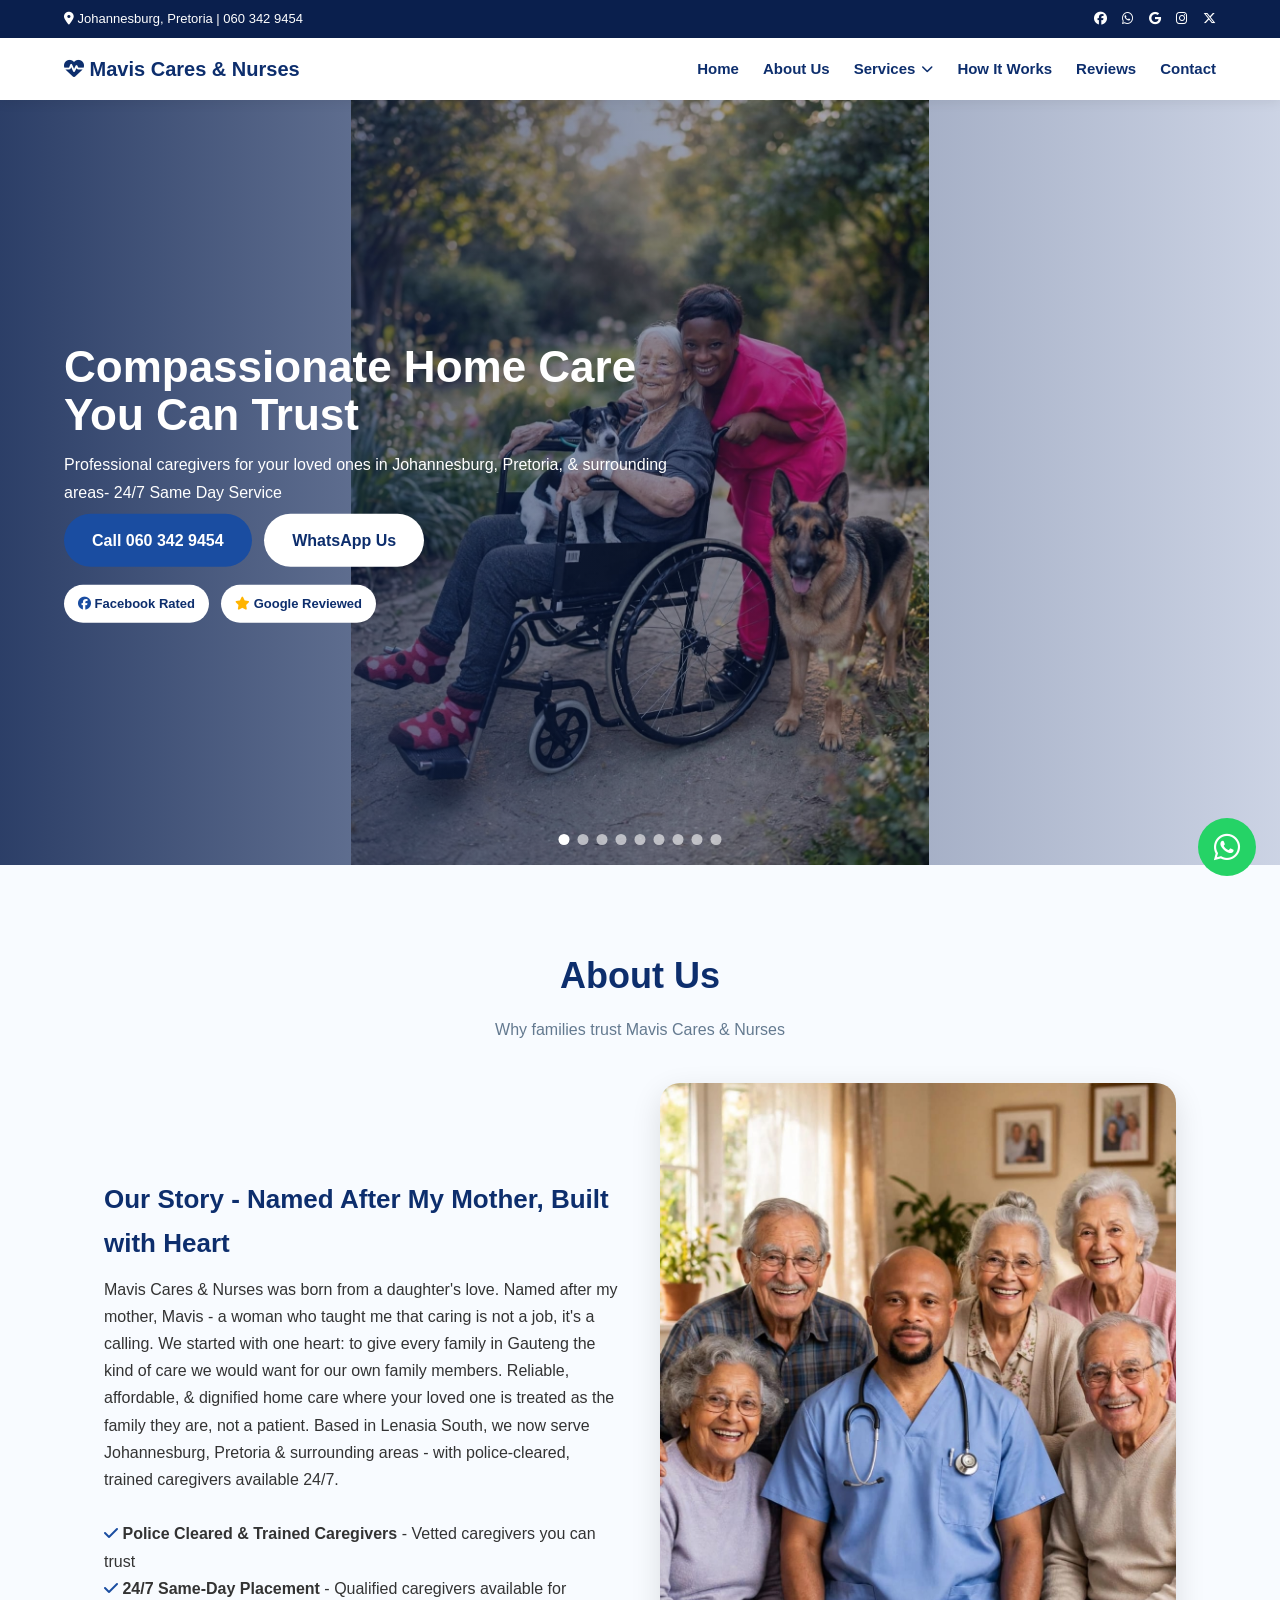
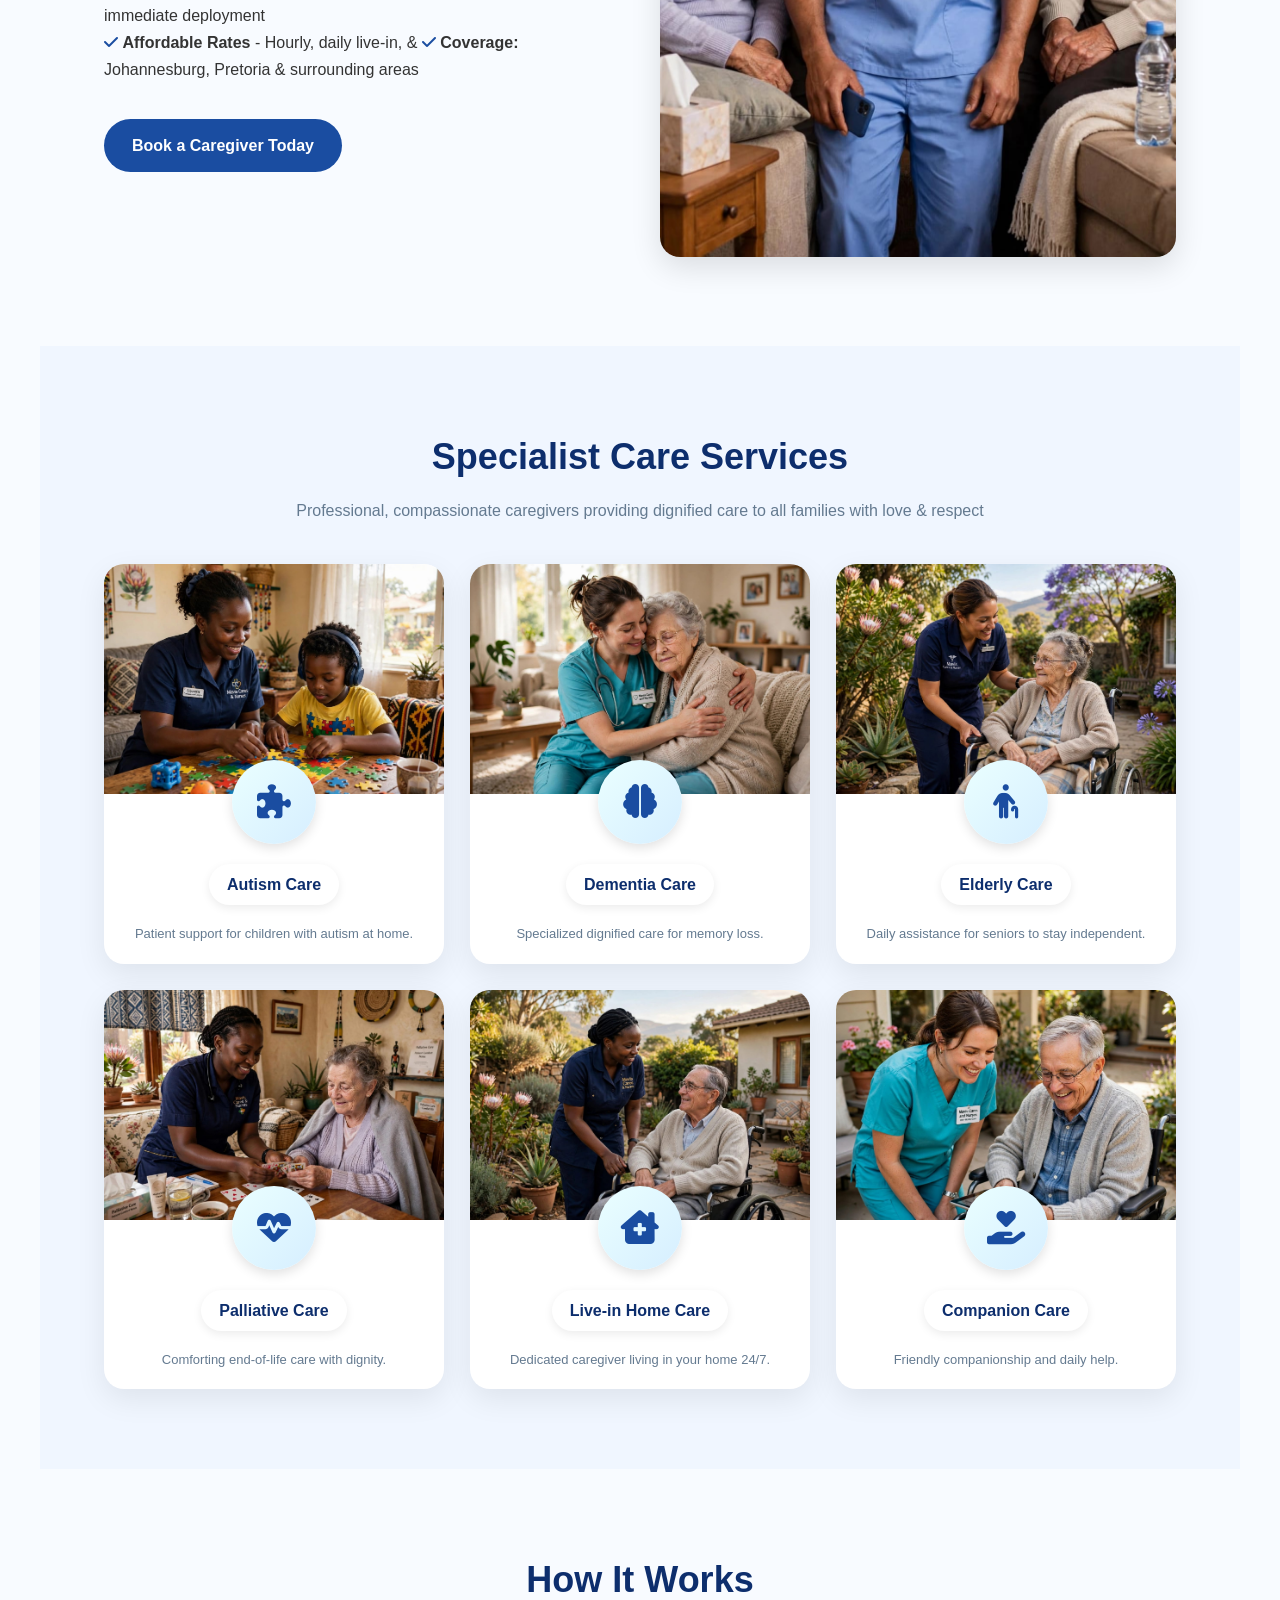
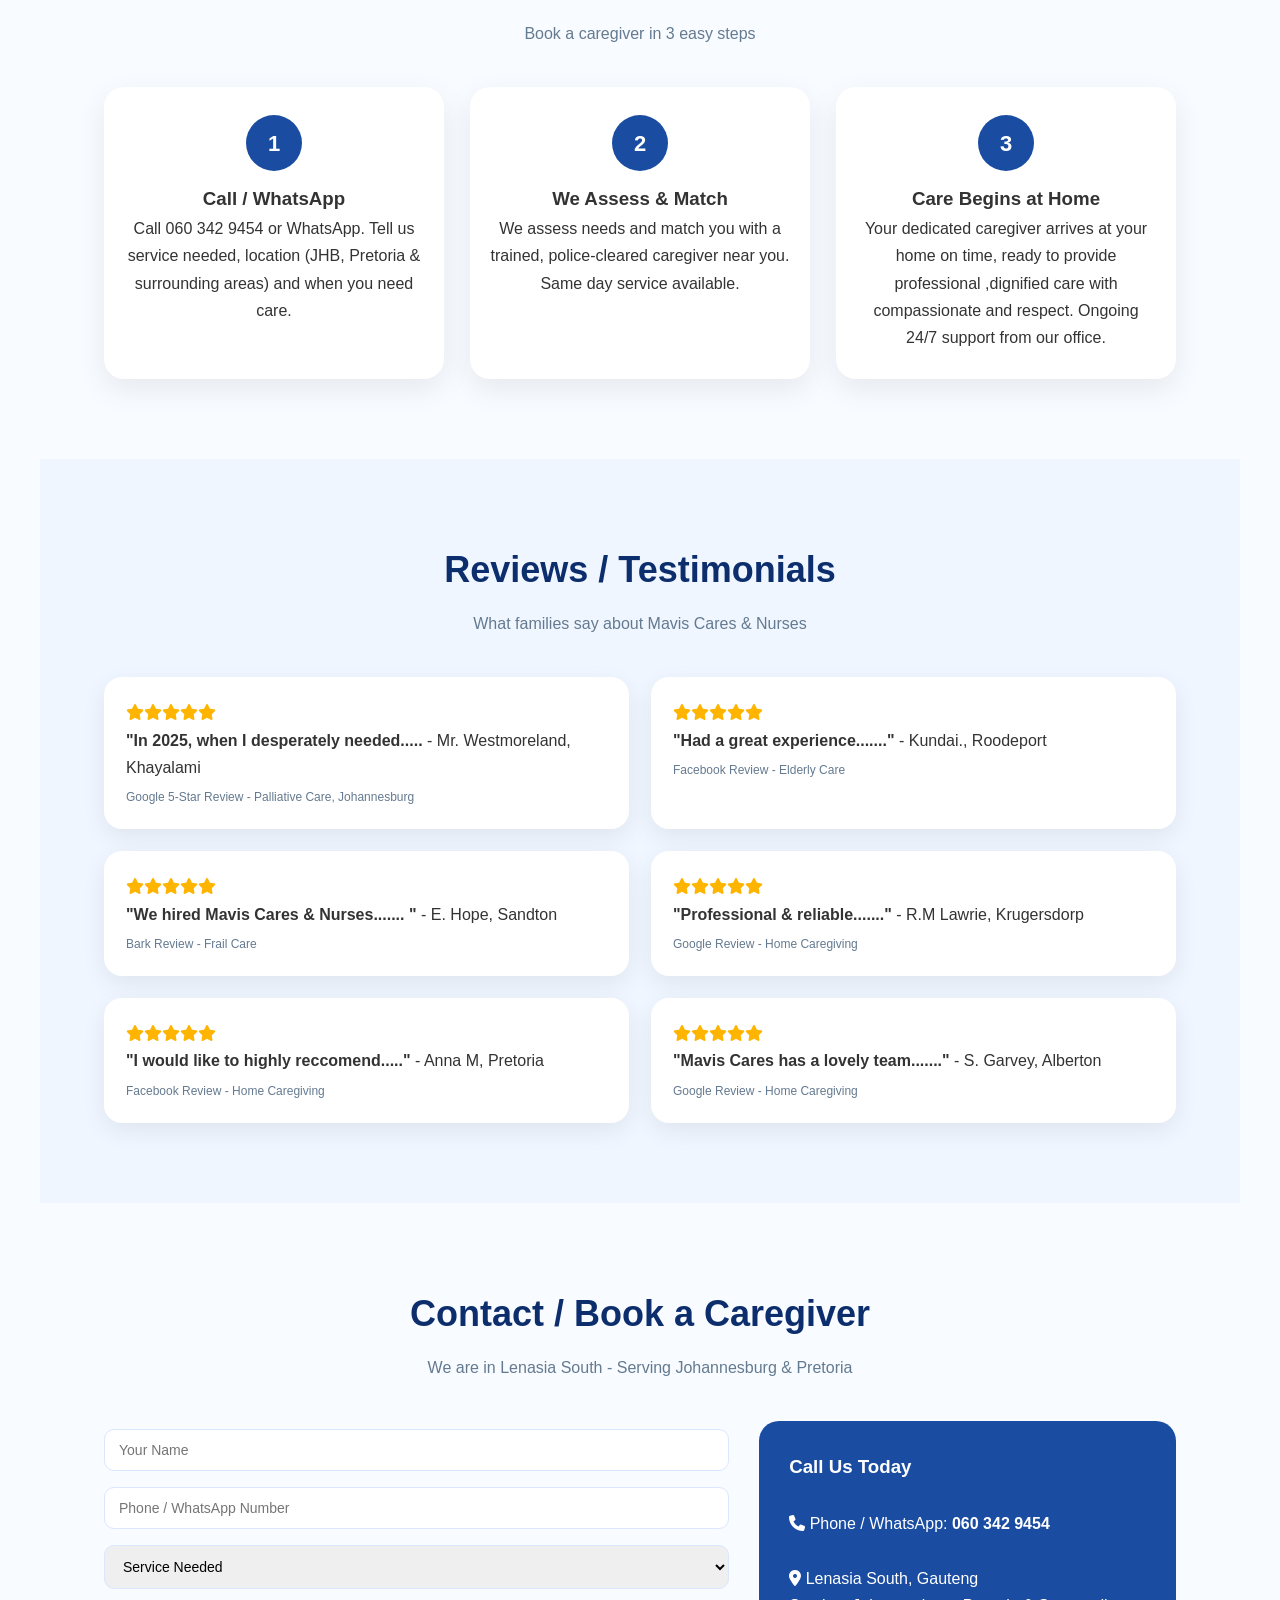
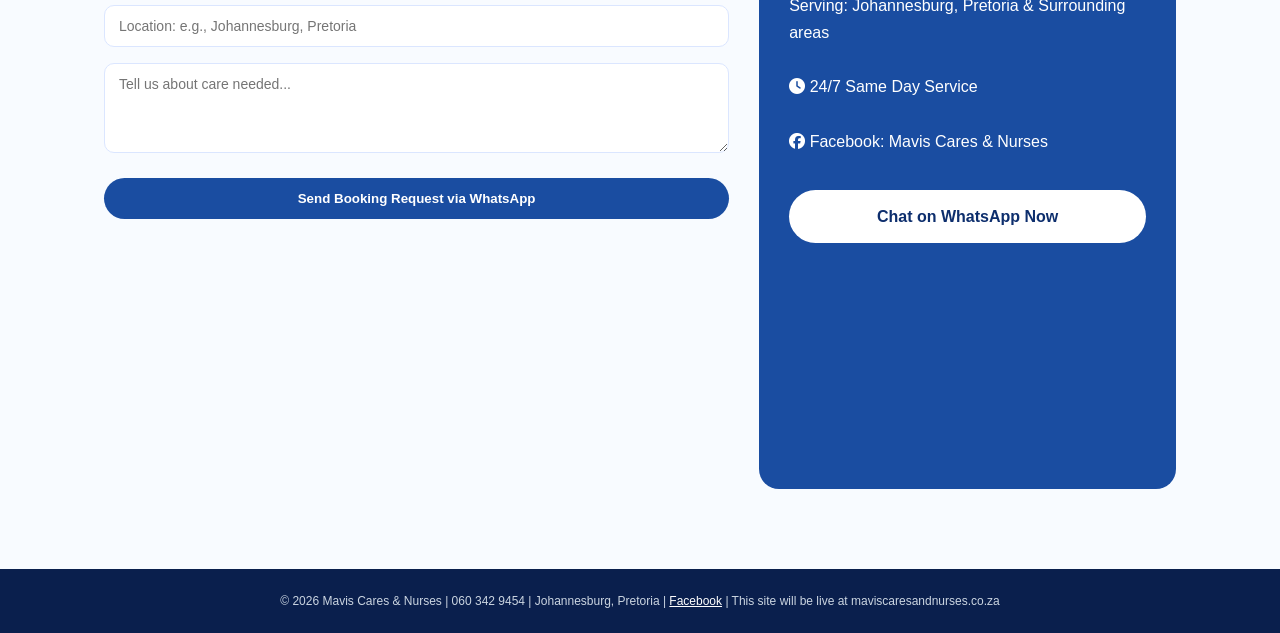
<file: index.html>
<!DOCTYPE html>
<html lang="en">
<head>
<meta charset="UTF-8">
<meta name="viewport" content="width=device-width, initial-scale=1.0">
<title>Mavis Cares & Nurses | Compassionate Home Care Johannesburg & Pretoria</title>
<meta name="description" content="Mavis Cares & Nurses - Professional caregivers for Autism, Dementia, Elderly, Frail, Live-in, Palliative Care in Johannesburg, Pretoria, Lenasia, Soweto. Call 060 342 9454">
<link rel="stylesheet" href="https://cdnjs.cloudflare.com/ajax/libs/font-awesome/6.5.0/css/all.min.css">
<style>
*{margin:0;padding:0;box-sizing:border-box;font-family:Arial,Helvetica,sans-serif}
body{background:#f8fbff;color:#333;line-height:1.7}
.social-top{background:#0a1f4d;color:#fff;padding:8px 5%;display:flex;justify-content:space-between;font-size:13px;flex-wrap:wrap}
.social-top a{color:#fff;margin-left:12px;text-decoration:none}
nav{display:flex;justify-content:space-between;align-items:center;padding:14px 5%;background:#fff;box-shadow:0 2px 12px rgba(0,0,0,0.08);position:sticky;top:0;z-index:1000}
.logo{font-weight:900;color:#0d2e6d;font-size:20px}
nav ul{list-style:none;display:flex;gap:24px;align-items:center}
nav ul li{position:relative}
nav ul li a{text-decoration:none;color:#0d2e6d;font-weight:700;display:flex;gap:6px;align-items:center;font-size:15px}
.dropdown{position:absolute;top:100%;left:0;background:#fff;width:280px;box-shadow:0 10px 30px rgba(0,0,0,0.15);border-radius:12px;padding:10px 0;opacity:0;visibility:hidden;transform:translateY(10px);transition:0.3s;list-style:none;display:block;z-index:999}
nav ul li:hover.dropdown{opacity:1;visibility:visible;transform:translateY(0)}
.dropdown li a{padding:11px 18px;display:block;font-weight:500;color:#4a5a73;font-size:14px;border-bottom:1px solid #f1f4f8}
.dropdown li a:hover{background:#eef5ff;color:#1a4da1;padding-left:22px}

#mavis-hero{position:relative;height:85vh;overflow:hidden;background:#eef3ff;display:flex;align-items:center;justify-content:center}
.mavis-slide{position:absolute;top:0;left:0;width:100%;height:100%;object-fit:contain;object-position:center;background:#eef3ff;opacity:0;transition:opacity 1s}
.mavis-slide.active{opacity:1}
.hero-overlay{position:absolute;inset:0;background:linear-gradient(90deg,rgba(10,31,77,0.85) 0%,rgba(10,31,77,0.45) 50%,rgba(10,31,77,0.15) 100%);z-index:1}
.hero-content{position:absolute;top:50%;left:5%;transform:translateY(-50%);color:#fff;max-width:620px;z-index:2}
.hero-content h1{font-size:44px;font-weight:900;line-height:1.1;margin-bottom:12px}
.btn{padding:13px 28px;border-radius:30px;text-decoration:none;font-weight:800;display:inline-block;margin:8px 8px 0 0}
.btn-blue{background:#1a4da1;color:#fff}
.btn-white{background:#fff;color:#0d2e6d}
.trust-badges{display:flex;gap:12px;flex-wrap:wrap;margin-top:18px}
.trust-badge{background:#fff;color:#0d2e6d;padding:8px 14px;border-radius:20px;font-size:13px;font-weight:700}
.dots{position:absolute;bottom:20px;left:50%;transform:translateX(-50%);display:flex;gap:8px;z-index:3}
.dot{width:11px;height:11px;background:rgba(255,255,255,0.6);border-radius:50%;cursor:pointer}
.dot.active{background:#fff}

section{padding:80px 5%;max-width:1200px;margin:0 auto}
.section-title{text-align:center;margin-bottom:40px}
.section-title h2{font-size:36px;color:#0d2e6d;font-weight:900}
.section-title p{color:#647a90;max-width:700px;margin:10px auto 0}
.care-grid{display:grid;grid-template-columns:repeat(3,1fr);gap:26px}
.care-box{background:#fff;border-radius:20px;overflow:hidden;box-shadow:0 10px 30px rgba(0,0,0,0.08);transition:0.3s;text-align:center}
.care-box:hover{transform:translateY(-8px)}
.care-box img{width:100%;height:230px;object-fit:cover}
.care-icon{width:84px;height:84px;background:linear-gradient(135deg,#eaffff,#d6eeff);border-radius:50%;display:flex;align-items:center;justify-content:center;margin:-42px auto 12px;position:relative;box-shadow:0 4px 12px rgba(0,0,0,0.12)}
.care-icon i{font-size:34px;color:#1a4da1}
.care-label{background:#fff;padding:7px 18px;border-radius:30px;box-shadow:0 3px 10px rgba(0,0,0,0.08);display:inline-block;font-weight:800;color:#0d2e6d;margin:8px 0 18px}
.about-flex{display:flex;flex-wrap:wrap;gap:40px;align-items:center}
.about-flex div{flex:1;min-width:300px}
.steps{display:grid;grid-template-columns:repeat(3,1fr);gap:26px;margin-top:30px;text-align:center}
.step{background:#fff;padding:28px 20px;border-radius:20px;box-shadow:0 10px 30px rgba(0,0,0,0.08)}
.step span{width:56px;height:56px;background:#1a4da1;color:#fff;border-radius:50%;display:flex;align-items:center;justify-content:center;font-weight:900;font-size:22px;margin:0 auto 12px}
.reviews{display:grid;grid-template-columns:repeat(2,1fr);gap:22px;margin-top:30px}
.review{background:#fff;padding:22px;border-radius:18px;box-shadow:0 8px 24px rgba(0,0,0,0.07)}
.review i{color:#ffb400}
.contact-wrap{display:grid;grid-template-columns:1.2fr 0.8fr;gap:30px}
.contact-box{background:#1a4da1;color:#fff;padding:30px;border-radius:20px}
input,select,textarea{width:100%;padding:12px 14px;border-radius:10px;border:1px solid #dbe6ff;margin:8px 0;font-size:14px}
footer{background:#0a1f4d;color:#cbd5e1;text-align:center;padding:22px;font-size:12px}
.float-whatsapp{position:fixed;bottom:24px;right:24px;background:#25D366;color:#fff;width:58px;height:58px;border-radius:50%;display:flex;align-items:center;justify-content:center;font-size:30px;text-decoration:none;z-index:999}
@media(max-width:900px){.care-grid,.steps,.reviews,.contact-wrap{grid-template-columns:1fr}.hero-content h1{font-size:32px}#mavis-hero{height:75vh}}
</style>
</head>
<body>

<div class="social-top">
<div><i class="fa-solid fa-location-dot"></i> Johannesburg, Pretoria | 060 342 9454</div>
<div><a href="https://facebook.com/MavisCaresandNurses" target="_blank"><i class="fa-brands fa-facebook"></i></a> <a href="https://wa.me/27603429454" target="_blank"><i class="fa-brands fa-whatsapp"></i></a> <a href="https://share.google/WvDL7t2Z0qkpO7O2b" target="_blank"><i class="fa-brands fa-google"></i></a> <a href="https://instagram.com/maviscaresandnurses" target="_blank"><i class="fa-brands fa-instagram"></i></a> <a href="https://x.com/Maviscarenurses" target="_blank"><i class="fa-brands fa-x-twitter"></i></a></div>
</div>
<nav>
<div class="logo"><i class="fa-solid fa-heart-pulse"></i> Mavis Cares & Nurses</div>
<ul>
<li><a href="index.html">Home</a></li>
<li><a href="#about">About Us</a></li>
<li><a href="#services">Services <i class="fa-solid fa-chevron-down" style="font-size:12px"></i></a>
<ul class="dropdown">
<li><a href="#services">Autism Home Care</a></li>
<li><a href="#services">Companionship Home Care</a></li>
<li><a href="#services">Dementia Home Care</a></li>
<li><a href="#services">Disability Home Care</a></li>
<li><a href="#services">Elderly Assistance Home Care</a></li>
<li><a href="#services">Frail Care / Frail Home Care</a></li>
<li><a href="#services">Home Caregiving Services</a></li>
<li><a href="#services">Live-In Home Care</a></li>
<li><a href="#services">Nursing Home Care</a></li>
<li><a href="#services">Palliative Care</a></li>
<li><a href="#services">Postoperative Home Care</a></li>
<li><a href="#services">Relief Home Care</a></li>
</ul>
</li>
<li><a href="#how">How It Works</a></li>
<li><a href="#reviews">Reviews</a></li>
<li><a href="#contact">Contact</a></li>
</ul>
</nav>

<div id="mavis-hero">
<img src="images/hero.jpg" class="mavis-slide active">
<img src="images/hero1.jpg" class="mavis-slide">
<img src="images/hero2.jpg" class="mavis-slide">
<img src="images/hero3.jpg" class="mavis-slide">
<img src="images/hero4.jpg" class="mavis-slide">
<img src="images/hero5.jpg" class="mavis-slide">
<img src="images/hero6.jpg" class="mavis-slide">
<img src="images/hero7.jpg" class="mavis-slide">
<img src="images/hero8.jpg" class="mavis-slide">
<div class="hero-overlay"></div>
<div class="hero-content">
<h1>Compassionate Home Care You Can Trust</h1>
<p>Professional caregivers for your loved ones in Johannesburg, Pretoria, & surrounding areas- 24/7 Same Day Service</p>
<a href="tel:0603429454" class="btn btn-blue">Call 060 342 9454</a>
<a href="https://wa.me/27603429454" class="btn btn-white">WhatsApp Us</a>
<div class="trust-badges">
<div class="trust-badge"><i class="fa-brands fa-facebook" style="color:#1a4da1"></i> Facebook Rated</div>
<div class="trust-badge"><i class="fa-solid fa-star" style="color:#ffb400"></i> Google Reviewed</div>
</div>
</div>
<div class="dots" id="dots"></div>
</div>

<section id="about">
<div class="section-title"><h2>About Us</h2><p>Why families trust Mavis Cares & Nurses</p></div>
<div class="about-flex">
<div>
<h3 style="color:#0d2e6d;font-size:26px;margin-bottom:10px">Our Story - Named After My Mother, Built with Heart</h3>
 <p>Mavis Cares & Nurses was born from a daughter's love. Named after my mother, Mavis - a woman who taught me that caring is not a job, it's a calling. We started with one heart: to give every family in Gauteng the kind of care we would want for our own family members. Reliable, affordable, & dignified home care where your loved one is treated as the family they are, not a patient. Based in Lenasia South, we now serve Johannesburg, Pretoria & surrounding areas - with police-cleared, trained caregivers available 24/7.</p><br>
<p><i class="fa-solid fa-check" style="color:#1a4da1"></i> <b>Police Cleared & Trained Caregivers</b> - Vetted caregivers you can trust<br>
<i class="fa-solid fa-check" style="color:#1a4da1"></i> <b>24/7 Same-Day Placement</b> - Qualified caregivers available for immediate deployment<br>
<i class="fa-solid fa-check" style="color:#1a4da1"></i> <b>Affordable Rates</b> - Hourly, daily live-in, & <live-out options<br>
<i class="fa-solid fa-check" style="color:#1a4da1"></i> <b>Coverage:</b> Johannesburg, Pretoria & surrounding areas</p><br>
<a href="https://wa.me/27603429454" class="btn btn-blue">Book a Caregiver Today</a>
</div>
<div><img src="images/hero2.jpg" style="width:100%;border-radius:20px;box-shadow:0 10px 30px rgba(0,0,0,0.12)"></div>
</div>
</section>
<section id="services" style="background:#f0f6ff">
<div class="section-title"><h2>Specialist Care Services</h2><p>Professional, compassionate caregivers providing dignified care to all families with love & respect</p></div>
<div class="care-grid">
<div class="care-box"><img src="images/autism.jpg"><div class="care-icon"><i class="fa-solid fa-puzzle-piece"></i></div><span class="care-label">Autism Care</span><p style="padding:0 18px 18px;font-size:13px;color:#647a90">Patient support for children with autism at home.</p></div>
<div class="care-box"><img src="images/dementia.jpg"><div class="care-icon"><i class="fa-solid fa-brain"></i></div><span class="care-label">Dementia Care</span><p style="padding:0 18px 18px;font-size:13px;color:#647a90">Specialized dignified care for memory loss.</p></div>
<div class="care-box"><img src="images/elderly.jpg"><div class="care-icon"><i class="fa-solid fa-person-cane"></i></div><span class="care-label">Elderly Care</span><p style="padding:0 18px 18px;font-size:13px;color:#647a90">Daily assistance for seniors to stay independent.</p></div>
<div class="care-box"><img src="images/palliative.jpg"><div class="care-icon"><i class="fa-solid fa-heart-pulse"></i></div><span class="care-label">Palliative Care</span><p style="padding:0 18px 18px;font-size:13px;color:#647a90">Comforting end-of-life care with dignity.</p></div>
<div class="care-box"><img src="images/live-in.jpg"><div class="care-icon"><i class="fa-solid fa-house-chimney-medical"></i></div><span class="care-label">Live-in Home Care</span><p style="padding:0 18px 18px;font-size:13px;color:#647a90">Dedicated caregiver living in your home 24/7.</p></div>
<div class="care-box"><img src="images/companion.jpg"><div class="care-icon"><i class="fa-solid fa-hand-holding-heart"></i></div><span class="care-label">Companion Care</span><p style="padding:0 18px 18px;font-size:13px;color:#647a90">Friendly companionship and daily help.</p></div>
</div>
</section>

<section id="how">
<div class="section-title"><h2>How It Works</h2><p>Book a caregiver in 3 easy steps</p></div>
<div class="steps">
<div class="step"><span>1</span><h3>Call / WhatsApp</h3><p>Call 060 342 9454 or WhatsApp. Tell us service needed, location (JHB, Pretoria & surrounding areas) and when you need care.</p></div>
<div class="step"><span>2</span><h3>We Assess & Match</h3><p>We assess needs and match you with a trained, police-cleared  caregiver near you. Same day service available.</p></div>
<div class="step"><span>3</span><h3>Care Begins at Home</h3><p>Your dedicated caregiver arrives at your home on time, ready to provide professional ,dignified care with compassionate and respect. Ongoing 24/7 support from our office.</p></div>
</div>
</section>

<section id="reviews" style="background:#f0f6ff">
<div class="section-title"><h2>Reviews / Testimonials</h2><p>What families say about Mavis Cares & Nurses</p></div>
<div class="reviews">
<div class="review"><p><i class="fa-solid fa-star"></i><i class="fa-solid fa-star"></i><i class="fa-solid fa-star"></i><i class="fa-solid fa-star"></i><i class="fa-solid fa-star"></i></p><p><b>"In 2025, when I desperately needed.....</b> - Mr. Westmoreland, Khayalami</p><p style="font-size:12px;color:#647a90;margin-top:6px">Google 5-Star Review - Palliative Care, Johannesburg</p></div>
<div class="review"><p><i class="fa-solid fa-star"></i><i class="fa-solid fa-star"></i><i class="fa-solid fa-star"></i><i class="fa-solid fa-star"></i><i class="fa-solid fa-star"></i></p><p><b>"Had a great experience......."</b> - Kundai., Roodeport</p><p style="font-size:12px;color:#647a90;margin-top:6px">Facebook Review - Elderly Care</p></div>
<div class="review"><p><i class="fa-solid fa-star"></i><i class="fa-solid fa-star"></i><i class="fa-solid fa-star"></i><i class="fa-solid fa-star"></i><i class="fa-solid fa-star"></i></p><p><b>"We hired Mavis Cares & Nurses....... "</b> - E. Hope, Sandton</p><p style="font-size:12px;color:#647a90;margin-top:6px">Bark Review - Frail Care</p></div>
<div class="review"><p><i class="fa-solid fa-star"></i><i class="fa-solid fa-star"></i><i class="fa-solid fa-star"></i><i class="fa-solid fa-star"></i><i class="fa-solid fa-star"></i></p><p><b>"Professional & reliable......."</b> - R.M Lawrie, Krugersdorp</p><p style="font-size:12px;color:#647a90;margin-top:6px">Google Review - Home Caregiving</p></div>
<div class="review"><p><i class="fa-solid fa-star"></i><i class="fa-solid fa-star"></i><i class="fa-solid fa-star"></i><i class="fa-solid fa-star"></i><i class="fa-solid fa-star"></i></p><p><b>"I would like to highly reccomend....."</b> - Anna M, Pretoria</p><p style="font-size:12px;color:#647a90;margin-top:6px">Facebook Review - Home Caregiving</p></div>
<div class="review"><p><i class="fa-solid fa-star"></i><i class="fa-solid fa-star"></i><i class="fa-solid fa-star"></i><i class="fa-solid fa-star"></i><i class="fa-solid fa-star"></i></p><p><b>"Mavis Cares has a lovely team......."</b> - S. Garvey, Alberton</p><p style="font-size:12px;color:#647a90;margin-top:6px">Google Review - Home Caregiving</p></div>

</div>
</section>

<section id="contact">
<div class="section-title"><h2>Contact / Book a Caregiver</h2><p>We are in Lenasia South - Serving Johannesburg & Pretoria</p></div>
<div class="contact-wrap">
<div>
<form>
<input type="text" placeholder="Your Name" required>
<input type="tel" placeholder="Phone / WhatsApp Number" required>
<select><option>Service Needed</option><option>Autism Home Care</option><option>Dementia Home Care</option><option>Elderly Care</option><option>Frail Care</option><option>Live-in Home Care</option><option>Palliative Care</option><option>Companionship</option><option>Postoperative Care</option></select>
<input type="text" placeholder="Location: e.g., Johannesburg, Pretoria">
<textarea rows="4" placeholder="Tell us about care needed..."></textarea>
<button type="submit" class="btn btn-blue" style="width:100%;border:none;cursor:pointer">Send Booking Request via WhatsApp</button>
</form>
</div>
<div class="contact-box">
<h3>Call Us Today</h3><br>
<p><i class="fa-solid fa-phone"></i> Phone / WhatsApp: <b>060 342 9454</b></p><br>
<p><i class="fa-solid fa-location-dot"></i> Lenasia South, Gauteng<br>Serving: Johannesburg, Pretoria & Surrounding areas</p><br>
<p><i class="fa-solid fa-clock"></i> 24/7 Same Day Service</p><br>
<p><i class="fa-brands fa-facebook"></i> Facebook: Mavis Cares & Nurses</p><br>
<a href="https://wa.me/27603429454?text=Hi%20Mavis%20Cares,%20I%20need%20a%20caregiver" target="_blank" class="btn btn-white" style="width:100%;text-align:center">Chat on WhatsApp Now</a>
<br><br>
<iframe src="https://maps.google.com/maps?q=Lenasia%20South&t=&z=13&ie=UTF8&iwloc=&output=embed" style="width:100%;height:180px;border:0;border-radius:12px"></iframe>
</div>
</div>
</section>

<footer>© 2026 Mavis Cares & Nurses | 060 342 9454 |  Johannesburg, Pretoria | <a href="https://facebook.com/MavisCaresandNurses" style="color:#fff">Facebook</a> | This site will be live at maviscaresandnurses.co.za</footer>
<a href="https://wa.me/27603429454" class="float-whatsapp"><i class="fa-brands fa-whatsapp"></i></a>

<script>
const slides=document.querySelectorAll('.mavis-slide');const dotsC=document.getElementById('dots');let cur=0;
slides.forEach((_,i)=>{const d=document.createElement('div');d.className='dot'+(i==0?' active':'');d.onclick=()=>go(i);dotsC.appendChild(d)});
const dots=document.querySelectorAll('.dot');
function go(n){slides[cur].classList.remove('active');dots[cur].classList.remove('active');cur=n;slides[cur].classList.add('active');dots[cur].classList.add('active');}
setInterval(()=>go((cur+1)%slides.length),4500);
// WhatsApp form
document.querySelector('form').addEventListener('submit',function(e){e.preventDefault();
const name=this.querySelector('input[type=text]').value;
const phone=this.querySelector('input[type=tel]').value;
const service=this.querySelector('select').value;
const loc=this.querySelectorAll('input[type=text]')[1].value;
const msg=this.querySelector('textarea').value;
const text=`Hi Mavis Cares, I need a caregiver:%0AName: ${name}%0APhone: ${phone}%0AService: ${service}%0ALocation: ${loc}%0ADetails: ${msg}`;
window.open(`https://wa.me/27603429454?text=${text}`,'_blank');
});
</script>
</body>
</html>
</file>
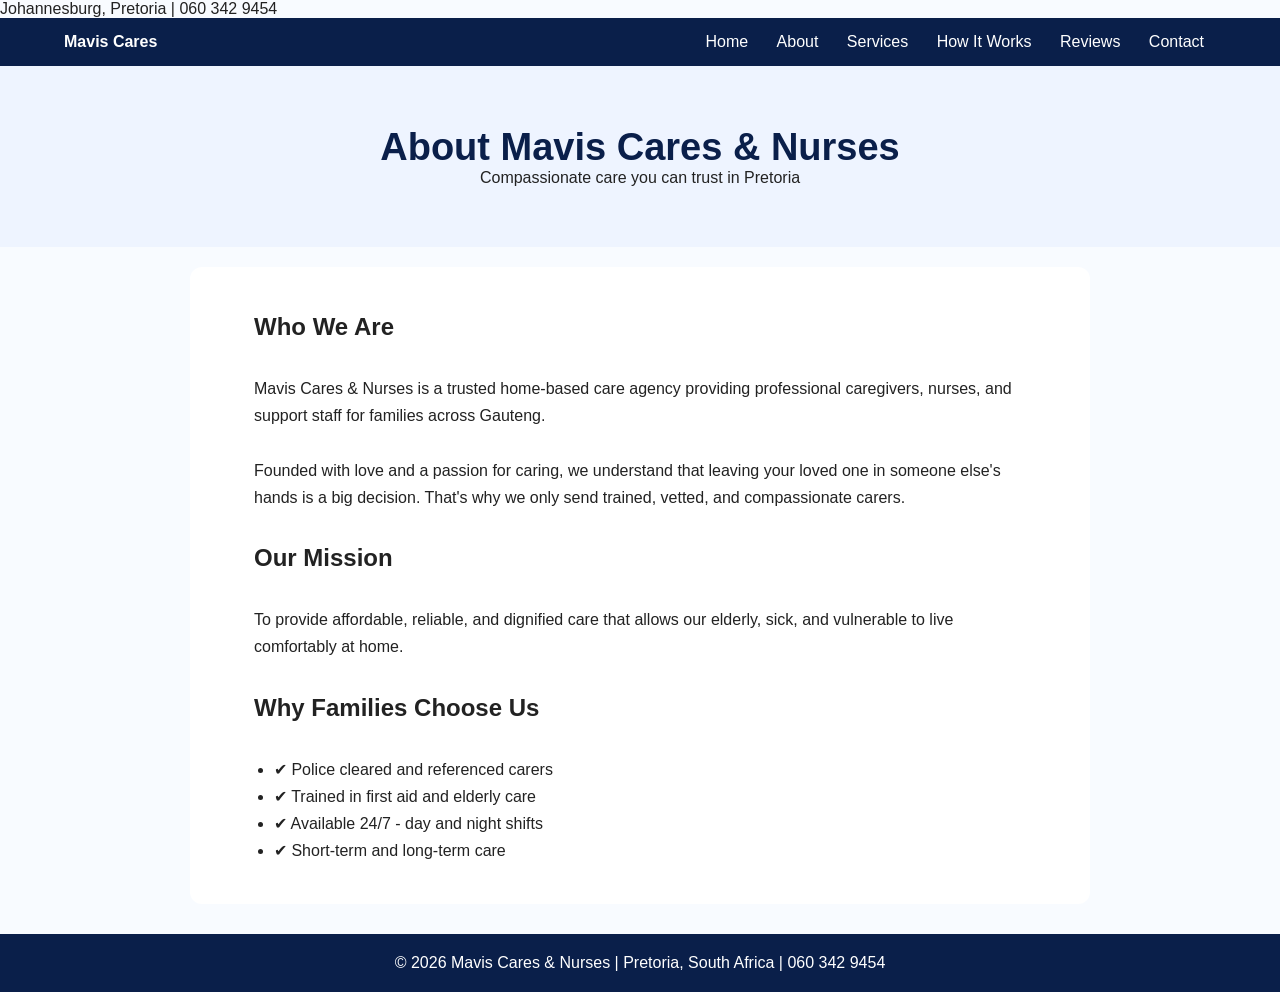
<file: about.html>
<!DOCTYPE html>
<html lang="en">
<head>
<meta charset="UTF-8">
<meta name="viewport" content="width=device-width, initial-scale=1.0">
<title>About Us - Mavis Cares & Nurses</title>
<link rel="stylesheet" href="index.html">
<style>
*{margin:0;padding:0;box-sizing:border-box}
body{font-family:Arial, sans-serif;background:#f8fbff;color:#222}
header{background:#0a1f4a;color:#fff;padding:15px 5%}
header a{color:#fff;text-decoration:none;margin:0 12px}
nav{display:flex;justify-content:space-between;align-items:center}
.hero{padding:60px 5%;background:#eef4ff;text-align:center}
.hero h1{font-size:38px;color:#0a1f4a}
.content{padding:40px 5%;line-height:1.7;max-width:900px;margin:auto;background:#fff;margin-top:20px;border-radius:12px}
footer{background:#0a1f4a;color:#fff;text-align:center;padding:20px;margin-top:30px}
</style>
</head>
<body>
<div class="social-top">
<div><i class="fa-solid fa-location-dot"></i> Johannesburg, Pretoria | 060 342 9454</div>
<div><a href="https://facebook.com/MavisCaresandNurses" target="_blank"><i class="fa-brands fa-facebook"></i></a> <a href="https://wa.me/27603429454" target="_blank"><i class="fa-brands fa-whatsapp"></i></a> <a href="https://share.google/WvDL7t2Z0qkpO7O2b" target="_blank"><i class="fa-brands fa-google"></i></a> <a href="https://instagram.com/maviscaresandnurses" target="_blank"><i class="fa-brands fa-instagram"></i></a> <a href="https://x.com/Maviscarenurses" target="_blank"><i class="fa-brands fa-x-twitter"></i></a></div>
</div>
<header>
<nav>
<div><strong>Mavis Cares</strong></div>
<div>
<a href="index.html">Home</a></li>
<a href="about.html">About</a>
<a href="services.html">Services</a>
<a href="how-it-works.html">How It Works</a>
<a href="reviews.html">Reviews</a>
<a href="contact.html">Contact</a>
</div>
</nav>
</header>

<div class="hero">
<h1>About Mavis Cares & Nurses</h1>
<p>Compassionate care you can trust in Pretoria</p>
</div>

<div class="content">
<h2>Who We Are</h2><br>
<p>Mavis Cares & Nurses is a trusted home-based care agency providing professional caregivers, nurses, and support staff for families across Gauteng.</p><br>
<p>Founded with love and a passion for caring, we understand that leaving your loved one in someone else's hands is a big decision. That's why we only send trained, vetted, and compassionate carers.</p><br>
<h2>Our Mission</h2><br>
<p>To provide affordable, reliable, and dignified care that allows our elderly, sick, and vulnerable to live comfortably at home.</p><br>
<h2>Why Families Choose Us</h2><br>
<ul style="margin-left:20px">
<li>✔ Police cleared and referenced carers</li>
<li>✔ Trained in first aid and elderly care</li>
<li>✔ Available 24/7 - day and night shifts</li>
<li>✔ Short-term and long-term care</li>
</ul>
</div>

<footer>
<p>© 2026 Mavis Cares & Nurses | Pretoria, South Africa | 060 342 9454</p>
</footer>
</body>
</html>
</file>
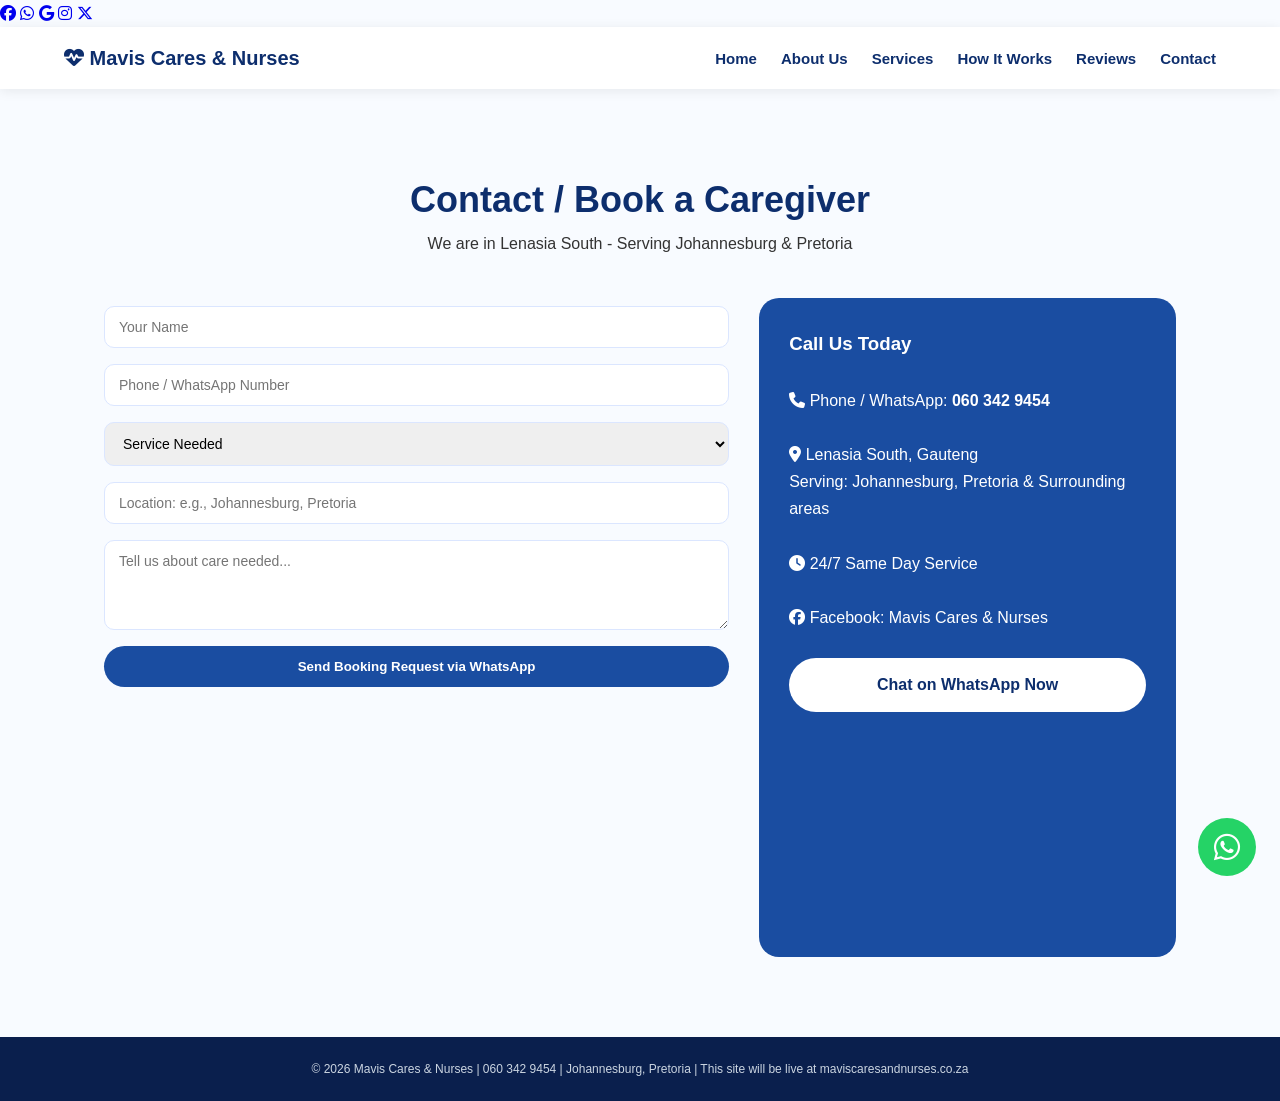
<file: contact.html>
<!DOCTYPE html><html lang="en"><head><meta charset="UTF-8"><meta name="viewport" content="width=device-width, initial-scale=1.0">
<title>Contact - Mavis Cares & Nurses</title>
<link rel="stylesheet" href="https://cdnjs.cloudflare.com/ajax/libs/font-awesome/6.5.0/css/all.min.css">
<style>*{margin:0;padding:0;box-sizing:border-box;font-family:Arial,Helvetica,sans-serif}body{background:#f8fbff;color:#333;line-height:1.7}
.social-top{background:#0a1f4d;color:#fff;padding:8px 5%;display:flex;justify-content:space-between;font-size:13px}.social-top a{color:#fff;margin-left:12px;text-decoration:none}
nav{display:flex;justify-content:space-between;align-items:center;padding:14px 5%;background:#fff;box-shadow:0 2px 12px rgba(0,0,0,0.08);position:sticky;top:0;z-index:1000}
.logo{font-weight:900;color:#0d2e6d;font-size:20px}nav ul{list-style:none;display:flex;gap:24px}nav ul li a{text-decoration:none;color:#0d2e6d;font-weight:700;font-size:15px}
section{padding:80px 5%;max-width:1200px;margin:0 auto}.section-title{text-align:center;margin-bottom:40px}.section-title h2{font-size:36px;color:#0d2e6d;font-weight:900}
.contact-wrap{display:grid;grid-template-columns:1.2fr 0.8fr;gap:30px}.contact-box{background:#1a4da1;color:#fff;padding:30px;border-radius:20px}
input,select,textarea{width:100%;padding:12px 14px;border-radius:10px;border:1px solid #dbe6ff;margin:8px 0;font-size:14px}
.btn{padding:13px 28px;border-radius:30px;text-decoration:none;font-weight:800;display:inline-block;background:#fff;color:#0d2e6d}.btn-blue{background:#1a4da1;color:#fff}
footer{background:#0a1f4d;color:#cbd5e1;text-align:center;padding:22px;font-size:12px}.float-whatsapp{position:fixed;bottom:24px;right:24px;background:#25D366;color:#fff;width:58px;height:58px;border-radius:50%;display:flex;align-items:center;justify-content:center;font-size:30px;text-decoration:none}
@media(max-width:900px){.contact-wrap{grid-template-columns:1fr}}
</style></head><body>
<div><a href="https://facebook.com/MavisCaresandNurses" target="_blank"><i class="fa-brands fa-facebook"></i></a> <a href="https://wa.me/27603429454" target="_blank"><i class="fa-brands fa-whatsapp"></i></a> <a href="https://share.google/WvDL7t2Z0qkpO7O2b" target="_blank"><i class="fa-brands fa-google"></i></a> <a href="https://instagram.com/maviscaresandnurses" target="_blank"><i class="fa-brands fa-instagram"></i></a> <a href="https://x.com/Maviscarenurses" target="_blank"><i class="fa-brands fa-x-twitter"></i></a></div>
<nav><div class="logo"><i class="fa-solid fa-heart-pulse"></i> Mavis Cares & Nurses</div><ul>
    <li><a href="index.html">Home</a></li><li><a href="about.html">About Us</a></li><li><a href="services.html">Services</a></li><li><a href="how-it-works.html">How It Works</a></li><li><a href="reviews.html">Reviews</a></li><li><a href="contact.html">Contact</a></li></ul></nav>
<section>
<div class="section-title"><h2>Contact / Book a Caregiver</h2><p>We are in Lenasia South - Serving Johannesburg & Pretoria</p></div>
<div class="contact-wrap">
<div>
<form>
<input type="text" placeholder="Your Name" required>
<input type="tel" placeholder="Phone / WhatsApp Number" required>
<select><option>Service Needed</option><option>Autism Home Care</option><option>Dementia Home Care</option><option>Elderly Care</option><option>Frail Care</option><option>Live-in Home Care</option><option>Palliative Care</option><option>Companionship</option><option>Postoperative Care</option></select>
<input type="text" placeholder="Location: e.g., Johannesburg, Pretoria">
<textarea rows="4" placeholder="Tell us about care needed..."></textarea>
<button type="submit" class="btn btn-blue" style="width:100%;border:none;cursor:pointer">Send Booking Request via WhatsApp</button>
</form>
</div>
<div class="contact-box">
<h3>Call Us Today</h3><br>
<p><i class="fa-solid fa-phone"></i> Phone / WhatsApp: <b>060 342 9454</b></p><br>
<p><i class="fa-solid fa-location-dot"></i> Lenasia South, Gauteng<br>Serving: Johannesburg, Pretoria & Surrounding areas</p><br>
<p><i class="fa-solid fa-clock"></i> 24/7 Same Day Service</p><br>
<p><i class="fa-brands fa-facebook"></i> Facebook: Mavis Cares & Nurses</p><br>
<a href="https://wa.me/27603429454?text=Hi%20Mavis%20Cares,%20I%20need%20a%20caregiver" target="_blank" class="btn" style="width:100%;text-align:center">Chat on WhatsApp Now</a>
<br><br>
<iframe src="https://maps.google.com/maps?q=Lenasia%20South&t=&z=13&ie=UTF8&iwloc=&output=embed" style="width:100%;height:180px;border:0;border-radius:12px"></iframe>
</div>
</div>
</section>
<footer>© 2026 Mavis Cares & Nurses | 060 342 9454 | Johannesburg, Pretoria | This site will be live at maviscaresandnurses.co.za</footer>
<a href="https://wa.me/27603429454" class="float-whatsapp"><i class="fa-brands fa-whatsapp"></i></a>
<script>
document.querySelector('form').addEventListener('submit',function(e){e.preventDefault();
const name=this.querySelector('input[type=text]').value;
const phone=this.querySelector('input[type=tel]').value;
const service=this.querySelector('select').value;
const loc=this.querySelectorAll('input[type=text]')[1].value;
const msg=this.querySelector('textarea').value;
const text=`Hi Mavis Cares, I need a caregiver:%0AName: ${name}%0APhone: ${phone}%0AService: ${service}%0ALocation: ${loc}%0ADetails: ${msg}`;
window.open(`https://wa.me/27603429454?text=${text}`,'_blank');
});
</script>
</body>
</html>
</file>
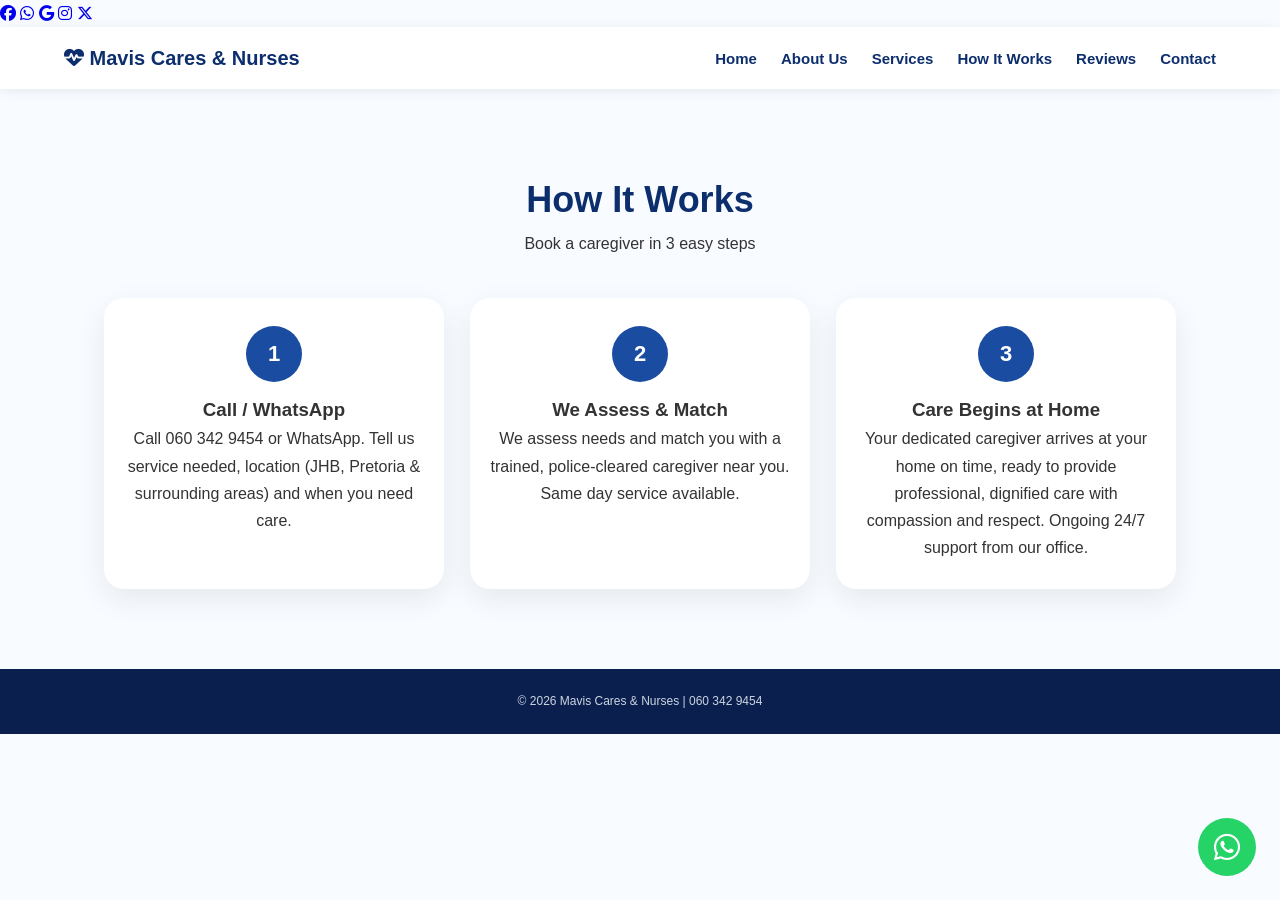
<file: how-it-works.html>
<!DOCTYPE html><html lang="en"><head><meta charset="UTF-8"><meta name="viewport" content="width=device-width, initial-scale=1.0">
<title>How It Works - Mavis Cares & Nurses</title>
<link rel="stylesheet" href="https://cdnjs.cloudflare.com/ajax/libs/font-awesome/6.5.0/css/all.min.css">
<style>*{margin:0;padding:0;box-sizing:border-box;font-family:Arial,Helvetica,sans-serif}body{background:#f8fbff;color:#333;line-height:1.7}
.social-top{background:#0a1f4d;color:#fff;padding:8px 5%;display:flex;justify-content:space-between;font-size:13px}.social-top a{color:#fff;margin-left:12px;text-decoration:none}
nav{display:flex;justify-content:space-between;align-items:center;padding:14px 5%;background:#fff;box-shadow:0 2px 12px rgba(0,0,0,0.08);position:sticky;top:0;z-index:1000}
.logo{font-weight:900;color:#0d2e6d;font-size:20px}nav ul{list-style:none;display:flex;gap:24px}nav ul li a{text-decoration:none;color:#0d2e6d;font-weight:700;font-size:15px}
section{padding:80px 5%;max-width:1200px;margin:0 auto}.section-title{text-align:center;margin-bottom:40px}.section-title h2{font-size:36px;color:#0d2e6d;font-weight:900}.steps{display:grid;grid-template-columns:repeat(3,1fr);gap:26px;margin-top:30px;text-align:center}
.step{background:#fff;padding:28px 20px;border-radius:20px;box-shadow:0 10px 30px rgba(0,0,0,0.08)}.step span{width:56px;height:56px;background:#1a4da1;color:#fff;border-radius:50%;display:flex;align-items:center;justify-content:center;font-weight:900;font-size:22px;margin:0 auto 12px}
footer{background:#0a1f4d;color:#cbd5e1;text-align:center;padding:22px;font-size:12px}.float-whatsapp{position:fixed;bottom:24px;right:24px;background:#25D366;color:#fff;width:58px;height:58px;border-radius:50%;display:flex;align-items:center;justify-content:center;font-size:30px;text-decoration:none}
@media(max-width:900px){.steps{grid-template-columns:1fr}}
</style></head><body>
    <div><a href="https://facebook.com/MavisCaresandNurses" target="_blank"><i class="fa-brands fa-facebook"></i></a> <a href="https://wa.me/27603429454" target="_blank"><i class="fa-brands fa-whatsapp"></i></a> <a href="https://share.google/WvDL7t2Z0qkpO7O2b" target="_blank"><i class="fa-brands fa-google"></i></a> <a href="https://instagram.com/maviscaresandnurses" target="_blank"><i class="fa-brands fa-instagram"></i></a> <a href="https://x.com/Maviscarenurses" target="_blank"><i class="fa-brands fa-x-twitter"></i></a></div>
<nav><div class="logo"><i class="fa-solid fa-heart-pulse"></i> Mavis Cares & Nurses</div><ul><li><a href="index.html">Home</a></li><li><a href="about.html">About Us</a></li><li><a href="services.html">Services</a></li><li><a href="how-it-works.html">How It Works</a></li><li><a href="reviews.html">Reviews</a></li><li><a href="contact.html">Contact</a></li></ul></nav>
<section>
<div class="section-title"><h2>How It Works</h2><p>Book a caregiver in 3 easy steps</p></div>
<div class="steps">
<div class="step"><span>1</span><h3>Call / WhatsApp</h3><p>Call 060 342 9454 or WhatsApp. Tell us service needed, location (JHB, Pretoria & surrounding areas) and when you need care.</p></div>
<div class="step"><span>2</span><h3>We Assess & Match</h3><p>We assess needs and match you with a trained, police-cleared caregiver near you. Same day service available.</p></div>
<div class="step"><span>3</span><h3>Care Begins at Home</h3><p>Your dedicated caregiver arrives at your home on time, ready to provide professional, dignified care with compassion and respect. Ongoing 24/7 support from our office.</p></div>
</div>
</section>
<footer>© 2026 Mavis Cares & Nurses | 060 342 9454</footer>
<a href="https://wa.me/27603429454" class="float-whatsapp"><i class="fa-brands fa-whatsapp"></i></a>
</body>
</html>
</file>
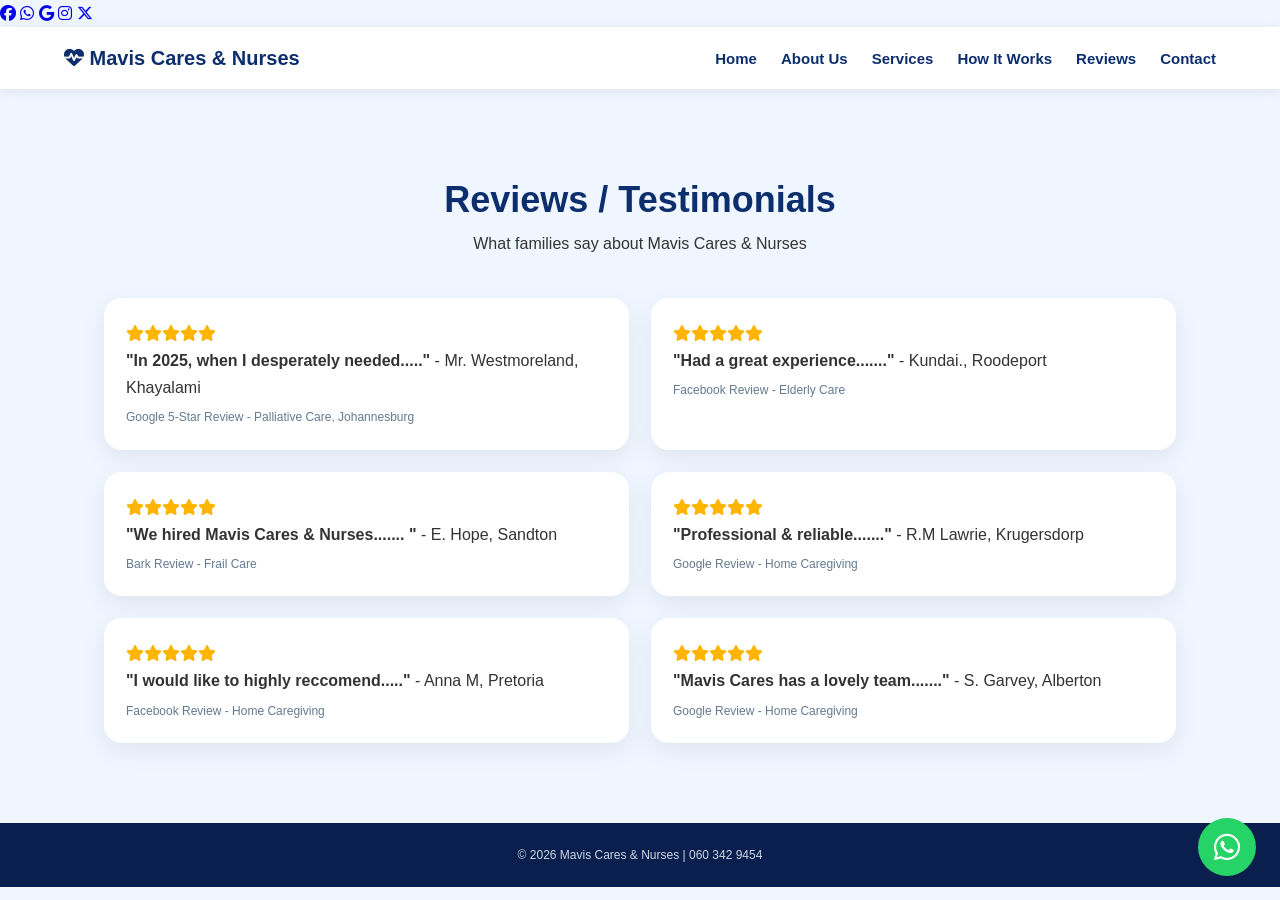
<file: reviews.html>
<!DOCTYPE html><html lang="en"><head><meta charset="UTF-8"><meta name="viewport" content="width=device-width, initial-scale=1.0">
<title>Reviews - Mavis Cares & Nurses</title>
<link rel="stylesheet" href="https://cdnjs.cloudflare.com/ajax/libs/font-awesome/6.5.0/css/all.min.css">
<style>*{margin:0;padding:0;box-sizing:border-box;font-family:Arial,Helvetica,sans-serif}body{background:#f0f6ff;color:#333;line-height:1.7}
.social-top{background:#0a1f4d;color:#fff;padding:8px 5%;display:flex;justify-content:space-between;font-size:13px}.social-top a{color:#fff;margin-left:12px;text-decoration:none}
nav{display:flex;justify-content:space-between;align-items:center;padding:14px 5%;background:#fff;box-shadow:0 2px 12px rgba(0,0,0,0.08);position:sticky;top:0;z-index:1000}
.logo{font-weight:900;color:#0d2e6d;font-size:20px}nav ul{list-style:none;display:flex;gap:24px}nav ul li a{text-decoration:none;color:#0d2e6d;font-weight:700;font-size:15px}
section{padding:80px 5%;max-width:1200px;margin:0 auto}.section-title{text-align:center;margin-bottom:40px}.section-title h2{font-size:36px;color:#0d2e6d;font-weight:900}
.reviews{display:grid;grid-template-columns:repeat(2,1fr);gap:22px;margin-top:30px}.review{background:#fff;padding:22px;border-radius:18px;box-shadow:0 8px 24px rgba(0,0,0,0.07)}.review i{color:#ffb400}
footer{background:#0a1f4d;color:#cbd5e1;text-align:center;padding:22px;font-size:12px}.float-whatsapp{position:fixed;bottom:24px;right:24px;background:#25D366;color:#fff;width:58px;height:58px;border-radius:50%;display:flex;align-items:center;justify-content:center;font-size:30px;text-decoration:none}
@media(max-width:900px){.reviews{grid-template-columns:1fr}}
</style></head><body>
<div><a href="https://facebook.com/MavisCaresandNurses" target="_blank"><i class="fa-brands fa-facebook"></i></a> <a href="https://wa.me/27603429454" target="_blank"><i class="fa-brands fa-whatsapp"></i></a> <a href="https://share.google/WvDL7t2Z0qkpO7O2b" target="_blank"><i class="fa-brands fa-google"></i></a> <a href="https://instagram.com/maviscaresandnurses" target="_blank"><i class="fa-brands fa-instagram"></i></a> <a href="https://x.com/Maviscarenurses" target="_blank"><i class="fa-brands fa-x-twitter"></i></a></div>
<nav><div class="logo"><i class="fa-solid fa-heart-pulse"></i> Mavis Cares & Nurses</div><ul><li><a href="index.html">Home</a></li><li><a href="about.html">About Us</a></li><li><a href="services.html">Services</a></li><li><a href="how-it-works.html">How It Works</a></li><li><a href="reviews.html">Reviews</a></li><li><a href="contact.html">Contact</a></li></ul></nav>
<section>
<div class="section-title"><h2>Reviews / Testimonials</h2><p>What families say about Mavis Cares & Nurses</p></div>
<div class="reviews">
<div class="review"><p><i class="fa-solid fa-star"></i><i class="fa-solid fa-star"></i><i class="fa-solid fa-star"></i><i class="fa-solid fa-star"></i><i class="fa-solid fa-star"></i></p><p><b>"In 2025, when I desperately needed....."</b> - Mr. Westmoreland, Khayalami</p><p style="font-size:12px;color:#647a90;margin-top:6px">Google 5-Star Review - Palliative Care, Johannesburg</p></div>
<div class="review"><p><i class="fa-solid fa-star"></i><i class="fa-solid fa-star"></i><i class="fa-solid fa-star"></i><i class="fa-solid fa-star"></i><i class="fa-solid fa-star"></i></p><p><b>"Had a great experience......."</b> - Kundai., Roodeport</p><p style="font-size:12px;color:#647a90;margin-top:6px">Facebook Review - Elderly Care</p></div>
<div class="review"><p><i class="fa-solid fa-star"></i><i class="fa-solid fa-star"></i><i class="fa-solid fa-star"></i><i class="fa-solid fa-star"></i><i class="fa-solid fa-star"></i></p><p><b>"We hired Mavis Cares & Nurses....... "</b> - E. Hope, Sandton</p><p style="font-size:12px;color:#647a90;margin-top:6px">Bark Review - Frail Care</p></div>
<div class="review"><p><i class="fa-solid fa-star"></i><i class="fa-solid fa-star"></i><i class="fa-solid fa-star"></i><i class="fa-solid fa-star"></i><i class="fa-solid fa-star"></i></p><p><b>"Professional & reliable......."</b> - R.M Lawrie, Krugersdorp</p><p style="font-size:12px;color:#647a90;margin-top:6px">Google Review - Home Caregiving</p></div>
<div class="review"><p><i class="fa-solid fa-star"></i><i class="fa-solid fa-star"></i><i class="fa-solid fa-star"></i><i class="fa-solid fa-star"></i><i class="fa-solid fa-star"></i></p><p><b>"I would like to highly reccomend....."</b> - Anna M, Pretoria</p><p style="font-size:12px;color:#647a90;margin-top:6px">Facebook Review - Home Caregiving</p></div>
<div class="review"><p><i class="fa-solid fa-star"></i><i class="fa-solid fa-star"></i><i class="fa-solid fa-star"></i><i class="fa-solid fa-star"></i><i class="fa-solid fa-star"></i></p><p><b>"Mavis Cares has a lovely team......."</b> - S. Garvey, Alberton</p><p style="font-size:12px;color:#647a90;margin-top:6px">Google Review - Home Caregiving</p></div>
</div>
</section>
<footer>© 2026 Mavis Cares & Nurses | 060 342 9454</footer>
<a href="https://wa.me/27603429454" class="float-whatsapp"><i class="fa-brands fa-whatsapp"></i></a>
</body>
</html>
</file>
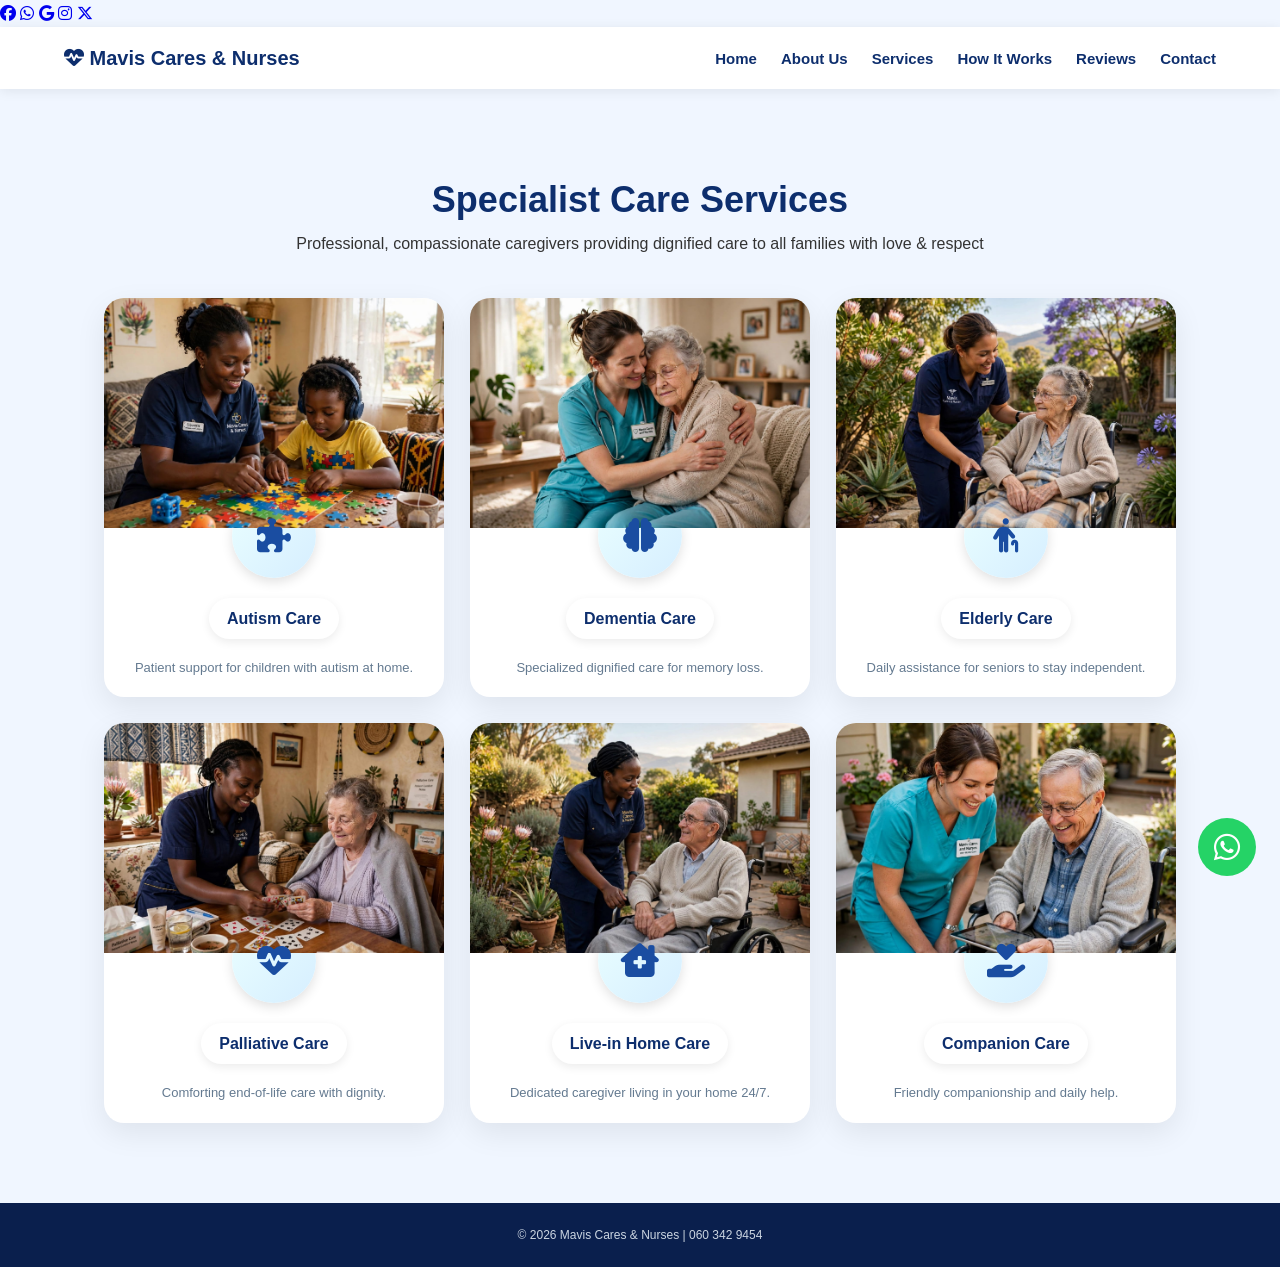
<file: services.html>
<!DOCTYPE html><html lang="en"><head><meta charset="UTF-8"><meta name="viewport" content="width=device-width, initial-scale=1.0">
<title>Services - Mavis Cares & Nurses</title>
<link rel="stylesheet" href="https://cdnjs.cloudflare.com/ajax/libs/font-awesome/6.5.0/css/all.min.css">
<style>*{margin:0;padding:0;box-sizing:border-box;font-family:Arial,Helvetica,sans-serif}body{background:#f0f6ff;color:#333;line-height:1.7}
.social-top{background:#0a1f4d;color:#fff;padding:8px 5%;display:flex;justify-content:space-between;font-size:13px}.social-top a{color:#fff;margin-left:12px;text-decoration:none}
nav{display:flex;justify-content:space-between;align-items:center;padding:14px 5%;background:#fff;box-shadow:0 2px 12px rgba(0,0,0,0.08);position:sticky;top:0;z-index:1000}
.logo{font-weight:900;color:#0d2e6d;font-size:20px}nav ul{list-style:none;display:flex;gap:24px}nav ul li a{text-decoration:none;color:#0d2e6d;font-weight:700;font-size:15px}
section{padding:80px 5%;max-width:1200px;margin:0 auto}.section-title{text-align:center;margin-bottom:40px}.section-title h2{font-size:36px;color:#0d2e6d;font-weight:900}.care-grid{display:grid;grid-template-columns:repeat(3,1fr);gap:26px}
.care-box{background:#fff;border-radius:20px;overflow:hidden;box-shadow:0 10px 30px rgba(0,0,0,0.08);text-align:center}.care-box img{width:100%;height:230px;object-fit:cover}
.care-icon{width:84px;height:84px;background:linear-gradient(135deg,#eaffff,#d6eeff);border-radius:50%;display:flex;align-items:center;justify-content:center;margin:-42px auto 12px;box-shadow:0 4px 12px rgba(0,0,0,0.12)}.care-icon i{font-size:34px;color:#1a4da1}
.care-label{background:#fff;padding:7px 18px;border-radius:30px;box-shadow:0 3px 10px rgba(0,0,0,0.08);display:inline-block;font-weight:800;color:#0d2e6d;margin:8px 0 18px}
footer{background:#0a1f4d;color:#cbd5e1;text-align:center;padding:22px;font-size:12px}.float-whatsapp{position:fixed;bottom:24px;right:24px;background:#25D366;color:#fff;width:58px;height:58px;border-radius:50%;display:flex;align-items:center;justify-content:center;font-size:30px;text-decoration:none}
@media(max-width:900px){.care-grid{grid-template-columns:1fr}}
</style></head><body>
<div><a href="https://facebook.com/MavisCaresandNurses" target="_blank"><i class="fa-brands fa-facebook"></i></a> <a href="https://wa.me/27603429454" target="_blank"><i class="fa-brands fa-whatsapp"></i></a> <a href="https://share.google/WvDL7t2Z0qkpO7O2b" target="_blank"><i class="fa-brands fa-google"></i></a> <a href="https://instagram.com/maviscaresandnurses" target="_blank"><i class="fa-brands fa-instagram"></i></a> <a href="https://x.com/Maviscarenurses" target="_blank"><i class="fa-brands fa-x-twitter"></i></a></div>
<nav><div class="logo"><i class="fa-solid fa-heart-pulse"></i> Mavis Cares & Nurses</div><ul><li><a href="index.html">Home</a></li><li><a href="about.html">About Us</a></li><li><a href="services.html">Services</a></li><li><a href="how-it-works.html">How It Works</a></li><li><a href="reviews.html">Reviews</a></li><li><a href="contact.html">Contact</a></li></ul></nav>
<section>
<div class="section-title"><h2>Specialist Care Services</h2><p>Professional, compassionate caregivers providing dignified care to all families with love & respect</p></div>
<div class="care-grid">
<div class="care-box"><img src="images/autism.jpg"><div class="care-icon"><i class="fa-solid fa-puzzle-piece"></i></div><span class="care-label">Autism Care</span><p style="padding:0 18px 18px;font-size:13px;color:#647a90">Patient support for children with autism at home.</p></div>
<div class="care-box"><img src="images/dementia.jpg"><div class="care-icon"><i class="fa-solid fa-brain"></i></div><span class="care-label">Dementia Care</span><p style="padding:0 18px 18px;font-size:13px;color:#647a90">Specialized dignified care for memory loss.</p></div>
<div class="care-box"><img src="images/elderly.jpg"><div class="care-icon"><i class="fa-solid fa-person-cane"></i></div><span class="care-label">Elderly Care</span><p style="padding:0 18px 18px;font-size:13px;color:#647a90">Daily assistance for seniors to stay independent.</p></div>
<div class="care-box"><img src="images/palliative.jpg"><div class="care-icon"><i class="fa-solid fa-heart-pulse"></i></div><span class="care-label">Palliative Care</span><p style="padding:0 18px 18px;font-size:13px;color:#647a90">Comforting end-of-life care with dignity.</p></div>
<div class="care-box"><img src="images/live-in.jpg"><div class="care-icon"><i class="fa-solid fa-house-chimney-medical"></i></div><span class="care-label">Live-in Home Care</span><p style="padding:0 18px 18px;font-size:13px;color:#647a90">Dedicated caregiver living in your home 24/7.</p></div>
<div class="care-box"><img src="images/companion.jpg"><div class="care-icon"><i class="fa-solid fa-hand-holding-heart"></i></div><span class="care-label">Companion Care</span><p style="padding:0 18px 18px;font-size:13px;color:#647a90">Friendly companionship and daily help.</p></div>
</div>
</section>
<footer>© 2026 Mavis Cares & Nurses | 060 342 9454</footer>
<a href="https://wa.me/27603429454" class="float-whatsapp"><i class="fa-brands fa-whatsapp"></i></a>
</body>
</html>
</file>
